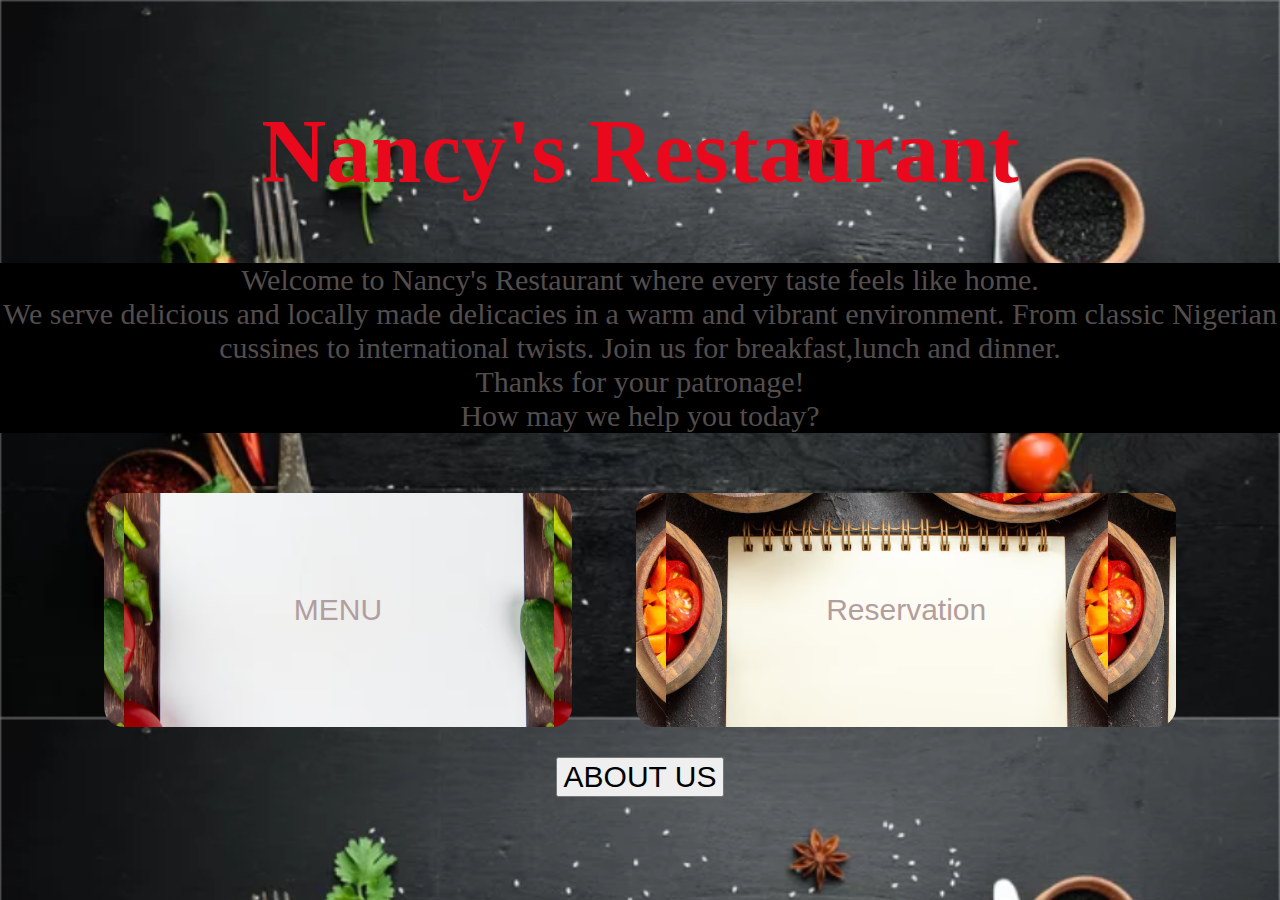
<file: index.html>
<!DOCTYPE html>
<html lang="en">
<head>
    <meta charset="UTF-8">
    <meta name="viewport" content="width=device-width, initial-scale=1.0">
    <title>Group4Project</title>
</head>
<body>
    <link rel="stylesheet" href="restaurant.css">
    <h1>Nancy's Restaurant</h1>
    <p style="font-size: 30px; color: #534d4d;background-color: black;text-align: center;">Welcome to Nancy's Restaurant where every taste feels like home.<br>We serve delicious and locally made delicacies in a warm and vibrant environment. From classic Nigerian cussines to international twists. Join us for breakfast,lunch and dinner.<br>Thanks for your patronage!
        <br>How may we help you today?</p>
        <!--These are the tab links for visiting menu and the rest sha-->
    <div class="tab-bar" style="text-align: center;">
        <a href="menu.html"><button type="button" name="MENU" id="Button1" class="tab-button" style="font-size: 30px;">MENU</button></a>
        <a href="Reservation.html"><button type="button" name="RESERVATION" id="Button2" class="tab-button" style="font-size: 30px;">Reservation</button></a>
        <a href="About_us.html"><button type="button" name="ABOUT US" id="Button3" class="tab-button" style="font-size: 30px;">ABOUT US</button></a>
    </div>
</body>

</html>
</file>
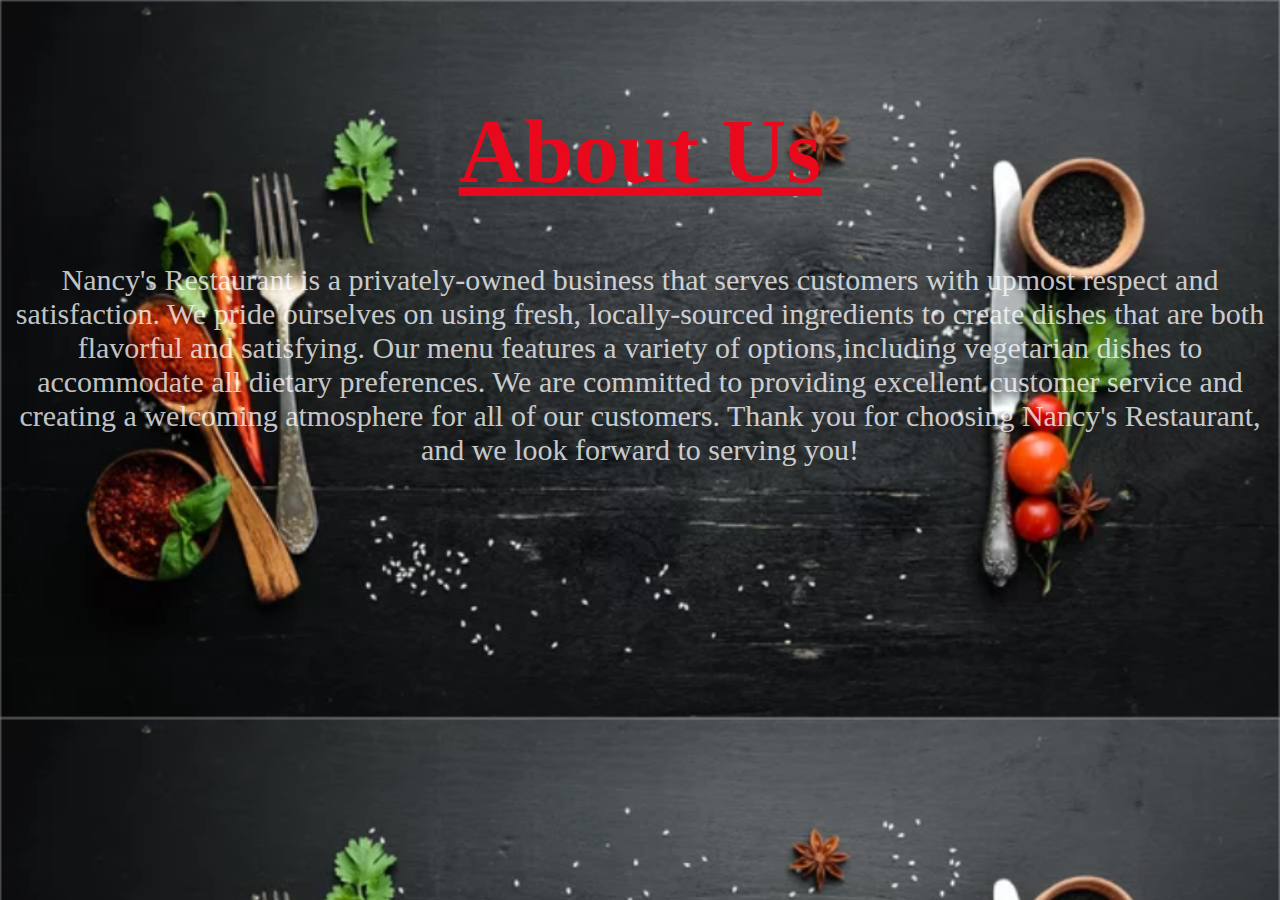
<file: About_us.html>
<!DOCTYPE html>
<html lang="en">
<head>
    <meta charset="UTF-8">
    <meta name="viewport" content="width=device-width, initial-scale=1.0">
    <title>About_Us</title>
</head>
<body>
    <link rel="stylesheet" href="restaurant.css">
    <h1><u><strong>About Us</strong></u></h1>
    <p style="font-size: 30px; color: #ffffffc5;text-align: center;">Nancy's Restaurant is a privately-owned business that serves customers with upmost respect and satisfaction. We pride ourselves on using fresh, locally-sourced ingredients to create dishes that are both flavorful and satisfying. Our menu features a variety of options,including vegetarian dishes to accommodate all dietary preferences. We are committed to providing excellent customer service and creating a welcoming atmosphere for all of our customers. Thank you for choosing Nancy's Restaurant, and we look forward to serving you!</p>
</body>
</html>
</file>
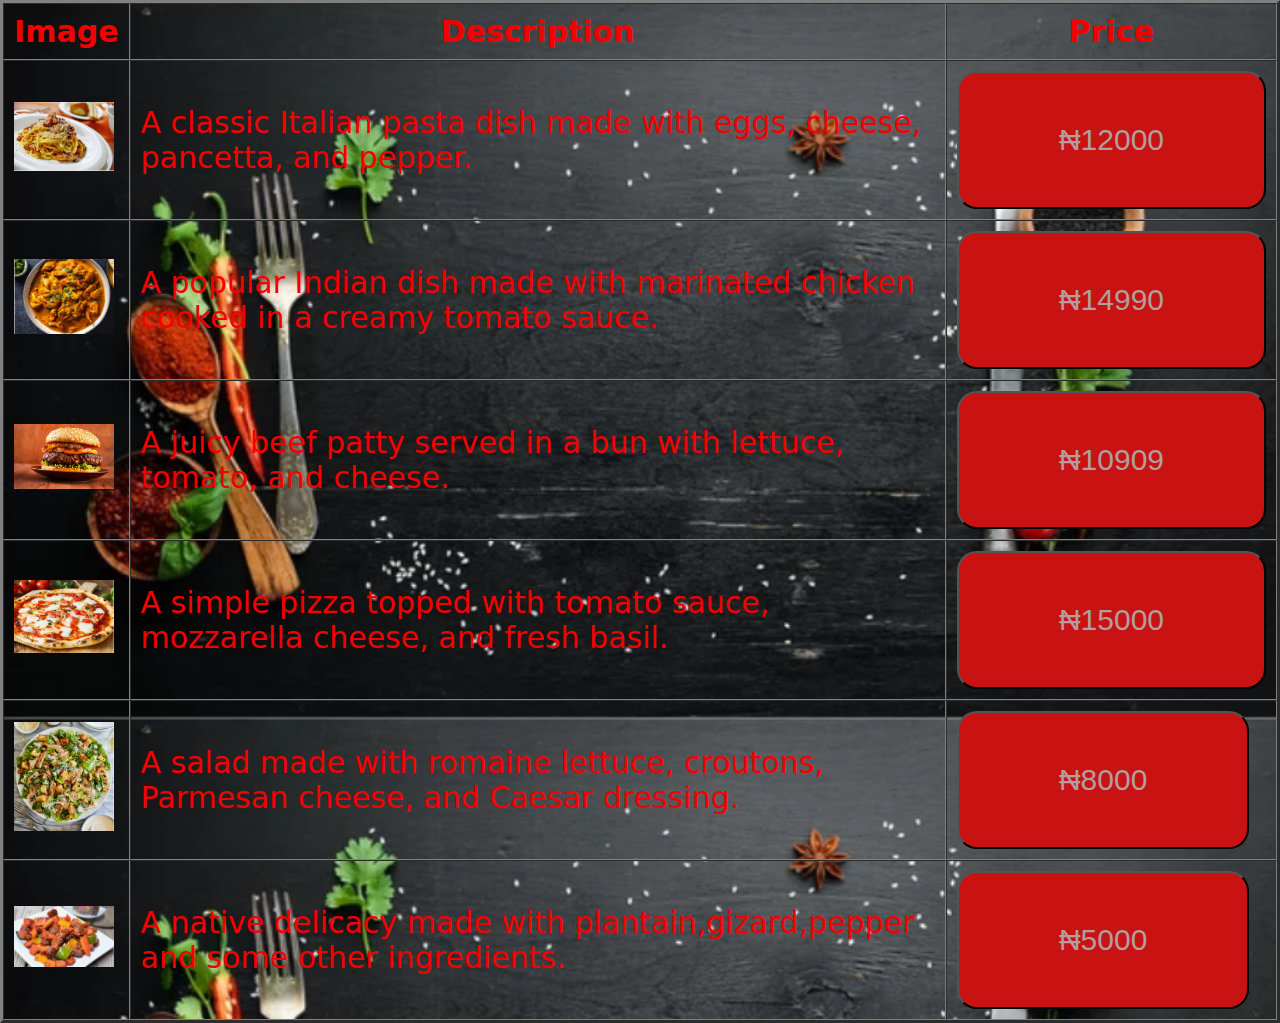
<file: menu.html>
<!DOCTYPE html>
<html lang="en">
<head>
    <meta charset="UTF-8">
    <meta name="viewport" content="width=device-width, initial-scale=1.0">
    <title>Document</title>
</head>
<body>
    <link rel="stylesheet" href="restaurant.css">
    <table style="font-size: 30px;color: rgb(244, 0, 0) ;font-family: system-ui, -apple-system, BlinkMacSystemFont, 'Segoe UI', Roboto, Oxygen, Ubuntu, Cantarell, 'Open Sans', 'Helvetica Neue', sans-serif;" border="3" cellpadding="10" cellspacing="0">
        <tr >
            <th>Image</th>
            <th>Description</th>
            <th>Price</th>
        </tr>
        <tr>
            <td><img src="New tab - Google Chrome 16_02_2026 3_52_37 pm.png" alt="Spaghetti Carbonara" width="100"></td>
            <td>A classic Italian pasta dish made with eggs, cheese, pancetta, and pepper.</td>
            <td><a href="PricePage.html"><button type="price"class="tab">₦12000</button></td>
        </tr>
        <tr>
            <td><img src="The Best Chicken Tikka Masala Recipe - Google Chrome 16_02_2026 3_56_44 pm.png" alt="Chicken Tikka Masala" width="100"></td>
            <td>A popular Indian dish made with marinated chicken cooked in a creamy tomato sauce.</td>
            <td><a href="PricePage.html"> <button type="price"class="tab">₦14990</button></td>
        </tr>
        <tr>
            <td><img src="AUSSIE BEEF & PINEAPPLE BURGERS - Pure Gold Pineapples - Google Chrome 16_02_2026 4_00_20 pm.png" alt="Beef Burger" width="100"></td>
            <td>A juicy beef patty served in a bun with lettuce, tomato, and cheese.</td>
            <td><a href="PricePage.html"> <button type="price"class="tab">₦10909</button></td>
        </tr>
         <tr>
            <td><img src="gizdodo pictures - Google Search - Google Chrome 17_02_2026 2_57_17 am.png" alt="Margherita Pizza" width="100"></td>
            <td>A simple pizza topped with tomato sauce, mozzarella cheese, and fresh basil.</td>
            <td><a href="PricePage.html"> <button type="price"class="tab">₦15000</button></td> 
        </tr>
         <tr>
            <td><img src="caesar salad - Google Search - Google Chrome 17_02_2026 3_01_57 am.png" alt="Caesar Salad" width="100"></td>
            <td>A salad made with romaine lettuce, croutons, Parmesan cheese, and Caesar dressing.</td>
            <td><a href="PricePage.html"> <button type="price"class="tab">₦8000</button></td>  
         </tr>
         <tr>
            <td><img src="gizdodo pictures - Google Search - Google Chrome 17_02_2026 2_49_46 am.png" alt="Gizdodo" width="100"></td>
            <td>A native delicacy made with plantain,gizard,pepper and some other ingredients.</td>
            <td><a href="PricePage.html"> <button type="price"class="tab">₦5000</button></td>
         </tr> 
        </table>
</body>
</html>
</file>
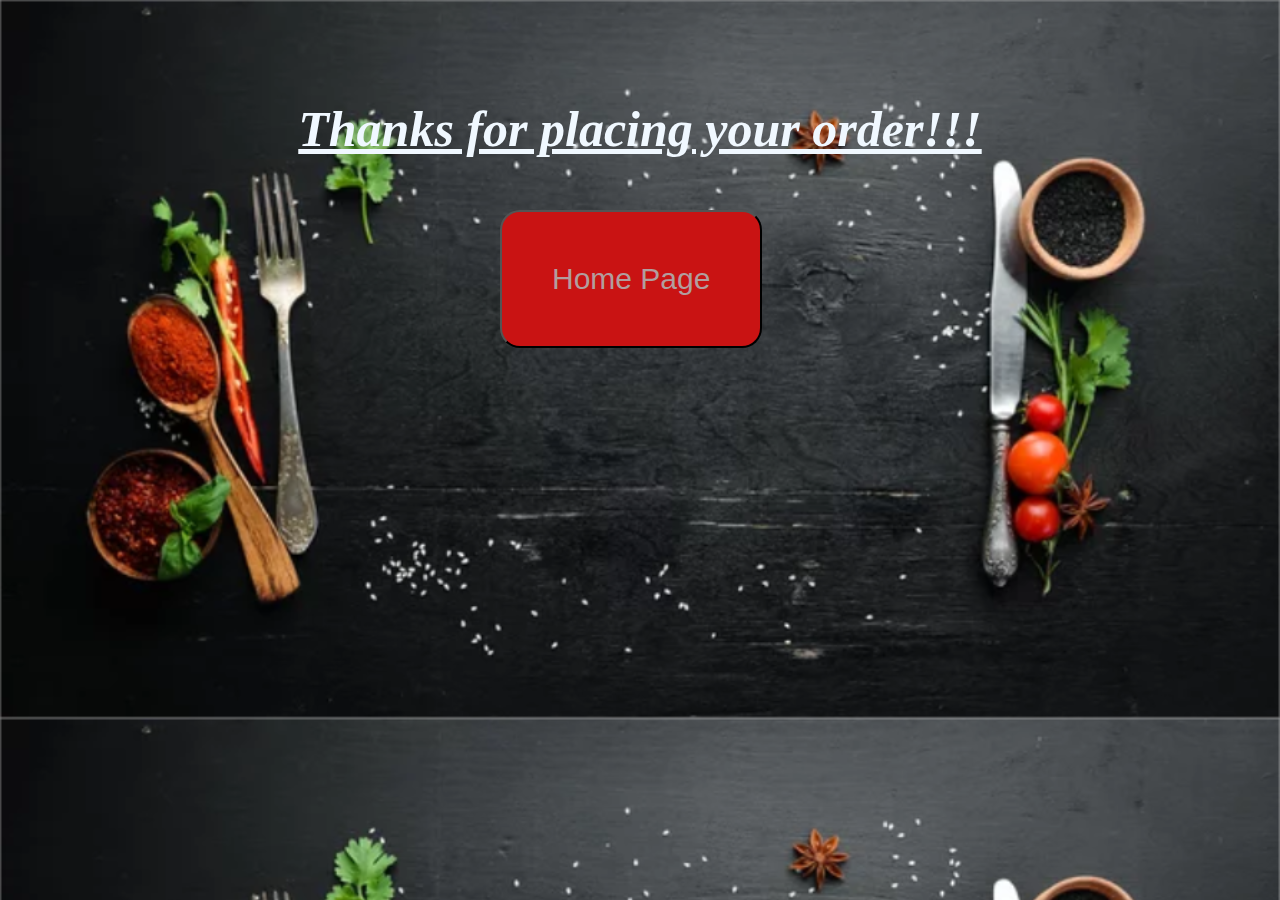
<file: PricePage.html>
<!DOCTYPE html>
<html lang="en">
<head>
    <meta charset="UTF-8">
    <meta name="viewport" content="width=device-width, initial-scale=1.0">
    <title>Document</title>
</head>
<body>
    <link rel="stylesheet" href="restaurant.css">
    <h1  class="text" style="font-size: 50px;color: aliceblue ;"><u><i><strong>Thanks for placing your order!!!</strong></i></u></h1><br>
    <a href="restaurant.html"><button class="tab-bar" type="Home" id="Home_Page" style="padding: 50px; position: center;">Home Page</button></a>
</body>

</html>
</file>
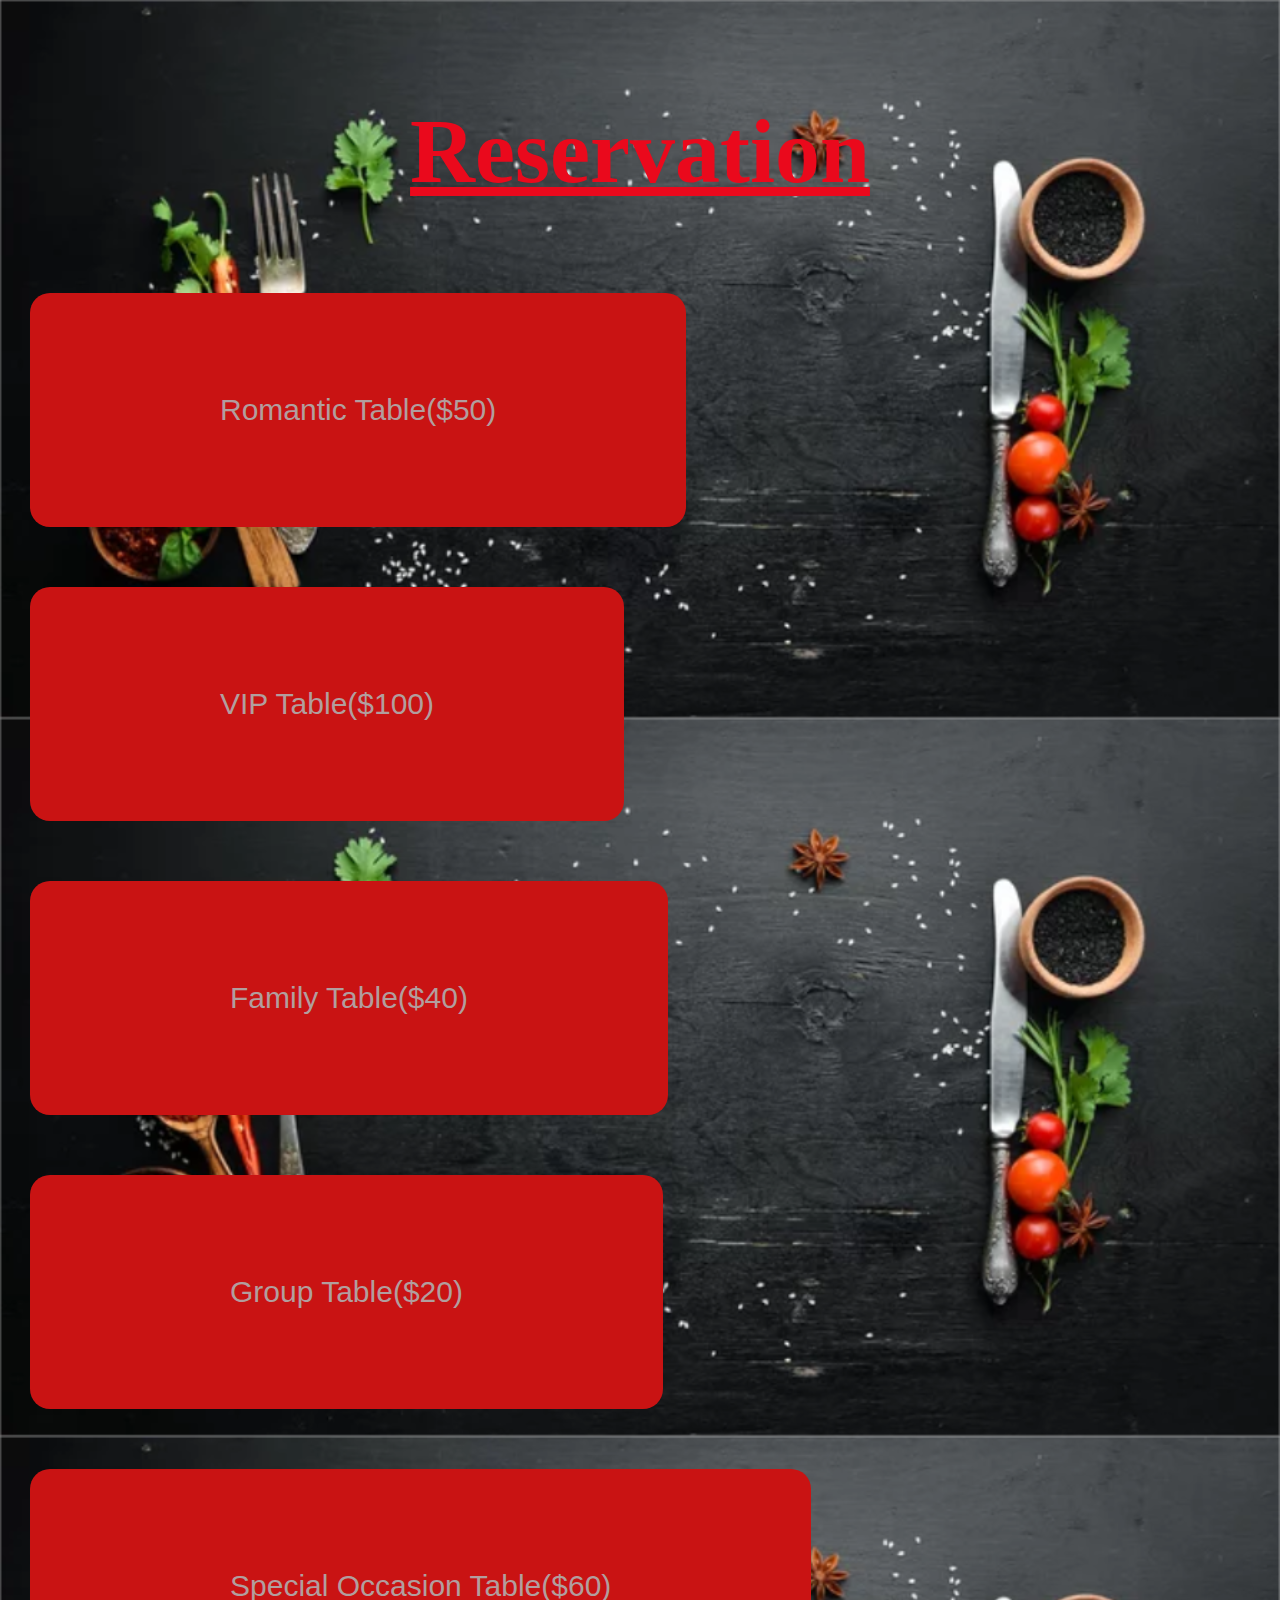
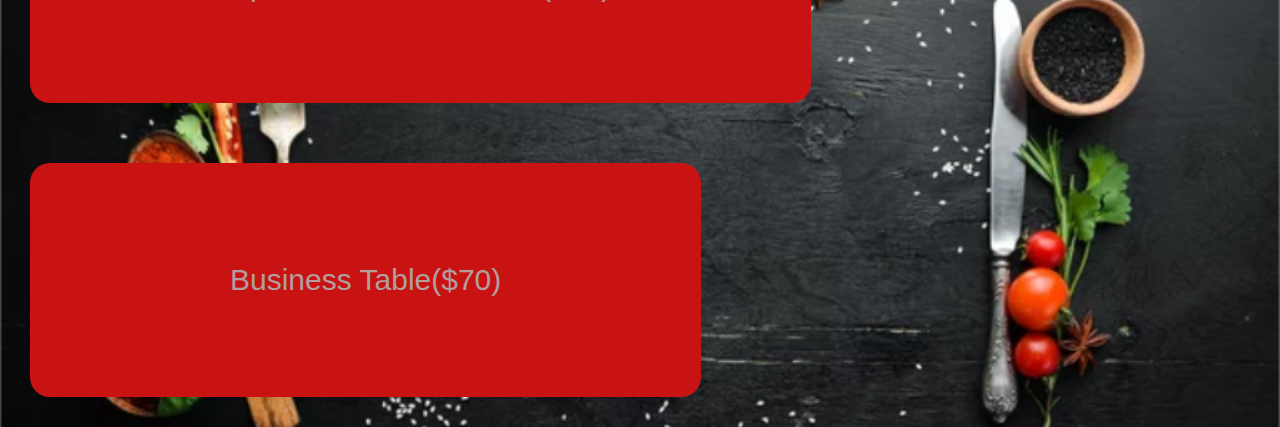
<file: Reservation.html>
<!DOCTYPE html>
<html lang="en">
<head>
    <meta charset="UTF-8">
    <meta name="viewport" content="width=device-width, initial-scale=1.0">
    <title>Reservation_Page</title>
    <link rel="stylesheet" href="restaurant.css">
</head>
<body>
<div>
    <a href="Tables.html"></a>
    <h1><u><strong>Reservation</strong></u></h1>
    <a href="Tables.html"><button class="tab-btn tab-button" type="button" name="Romantic_Reservation" id="Romantic" style="font-size: 30px;">Romantic Table($50)</button><br>
    <button class="tab-btn tab-button" type="button" name="VIP_Reservation" id="VIP" style="font-size: 30px;">VIP Table($100)</button><br>
    <button class="tab-btn tab-button" type="button" name="Family_Reservation" id="Family" style="font-size: 30px;">Family Table($40)</button><br>
    <button class="tab-btn tab-button" type="button" name="Group_Reservation" id="Group" style="font-size: 30px;">Group Table($20)</button><br>
    <button class="tab-btn tab-button" type="button" name="Special_Reservation" id="Special" style="font-size: 30px;">Special Occasion Table($60)</button><br>
    <button class="tab-btn tab-button" type="button" name="Business_Reservation" id="Business" style="font-size: 30px;">Business Table($70)</button><br></a>
</div>
</body>
</html>
</file>
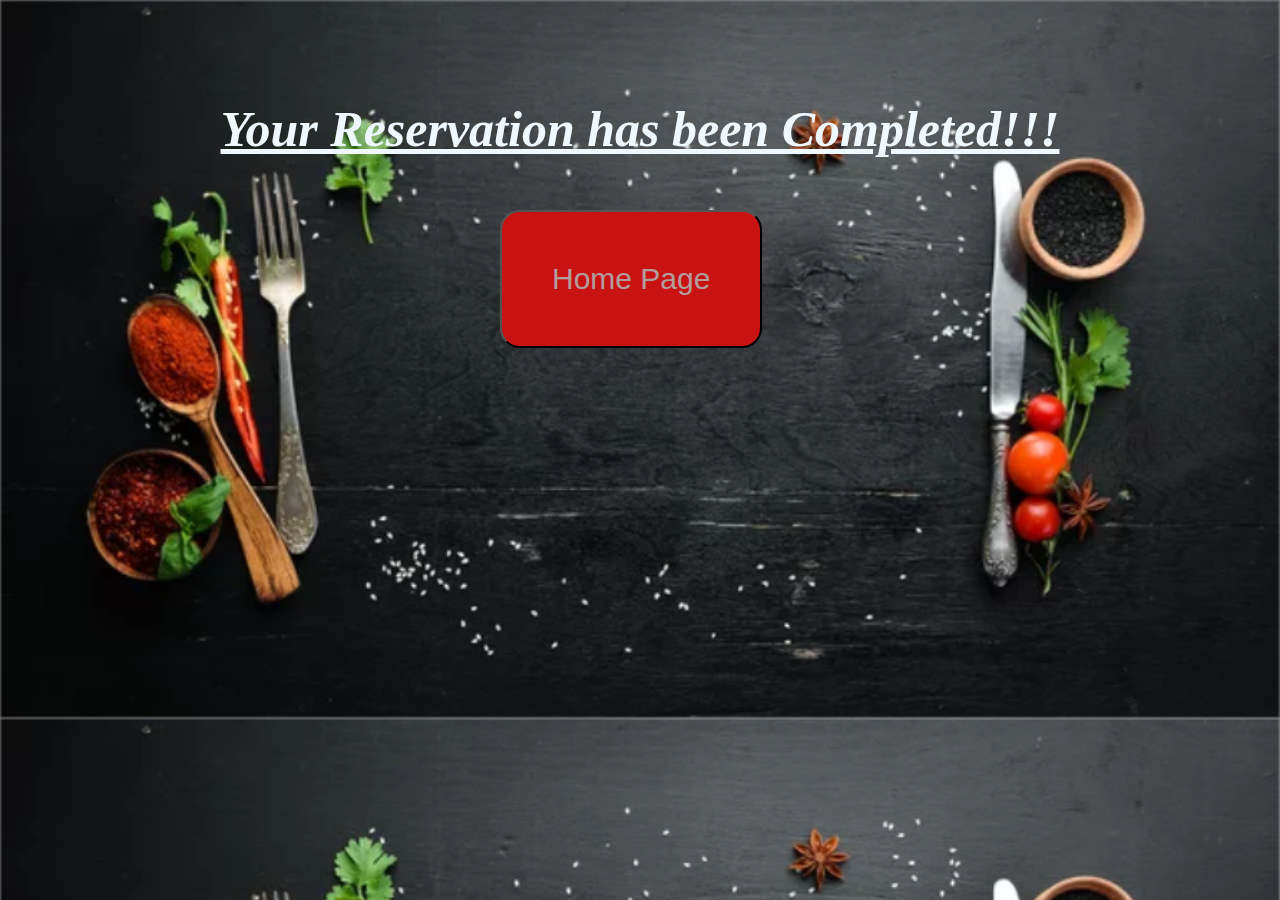
<file: ReservationComplete.html>
<!DOCTYPE html>
<html lang="en">
<head>
    <meta charset="UTF-8">
    <meta name="viewport" content="width=device-width, initial-scale=1.0">
    <title>Document</title>
</head>
<body>
    <link rel="stylesheet" href="restaurant.css">
    <h1  class="text" style="font-size: 50px;color: aliceblue ;"><u><i><strong>Your Reservation has been Completed!!!</strong></i></u></h1><br>
    <a href="restaurant.html"><button class="tab-bar" type="Home" id="Home_Page" style="padding: 50px; position: center;">Home Page</button></a>
</body>
</html>
</file>
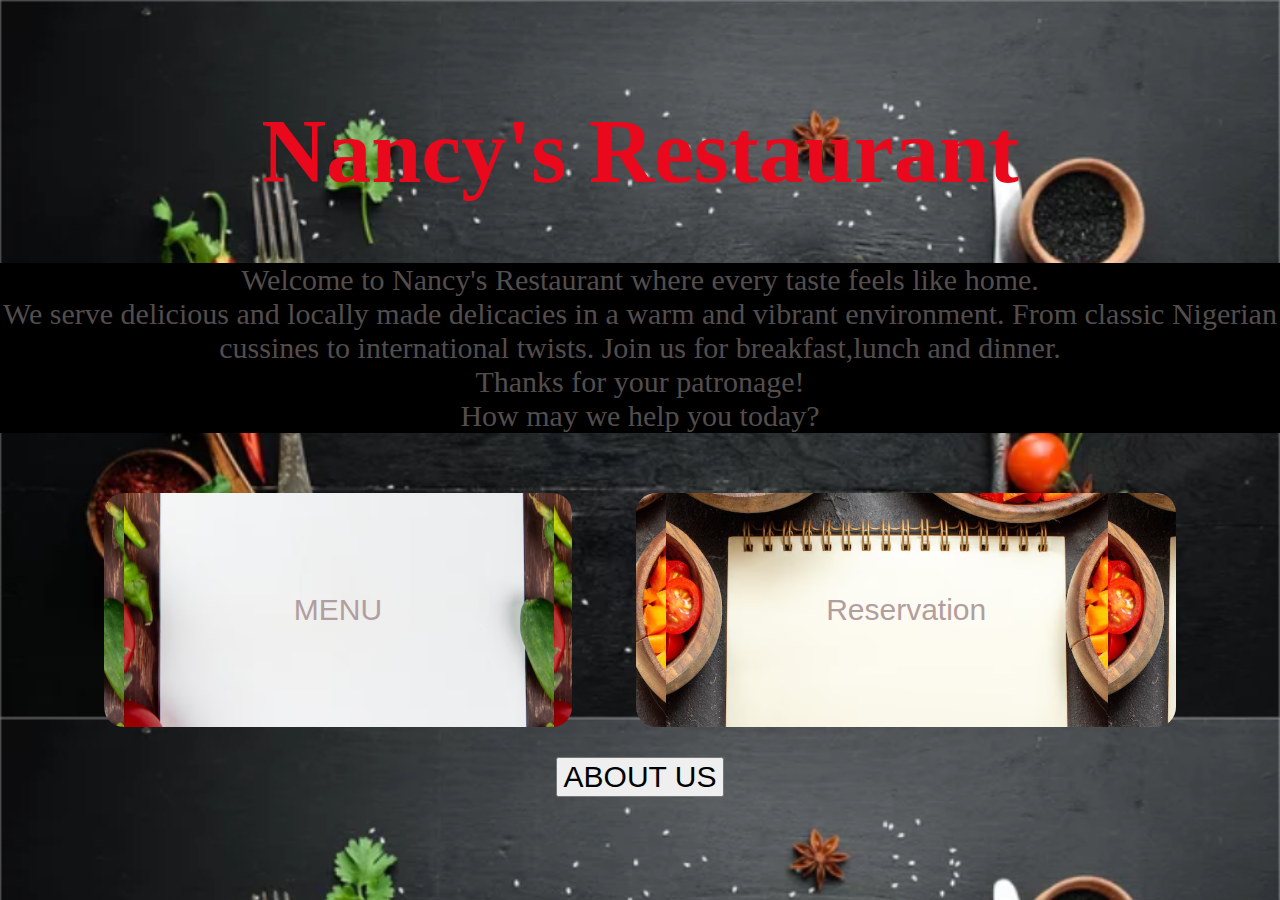
<file: restaurant.html>
<!DOCTYPE html>
<html lang="en">
<head>
    <meta charset="UTF-8">
    <meta name="viewport" content="width=device-width, initial-scale=1.0">
    <title>Group4Project</title>
</head>
<body>
    <link rel="stylesheet" href="restaurant.css">
    <h1>Nancy's Restaurant</h1>
    <p style="font-size: 30px; color: #534d4d;background-color: black;text-align: center;">Welcome to Nancy's Restaurant where every taste feels like home.<br>We serve delicious and locally made delicacies in a warm and vibrant environment. From classic Nigerian cussines to international twists. Join us for breakfast,lunch and dinner.<br>Thanks for your patronage!
        <br>How may we help you today?</p>
        <!--These are the tab links for visiting menu and the rest sha-->
    <div class="tab-bar" style="text-align: center;">
        <a href="menu.html"><button type="button" name="MENU" id="Button1" class="tab-button" style="font-size: 30px;">MENU</button></a>
        <a href="reservation.html"><button type="button" name="RESERVATION" id="Button2" class="tab-button" style="font-size: 30px;">Reservation</button></a>
        <a href="About_us.html"><button type="button" name="ABOUT US" id="Button3" class="tab-button" style="font-size: 30px;">ABOUT US</button></a>
    </div>
</body>
</html>
</file>
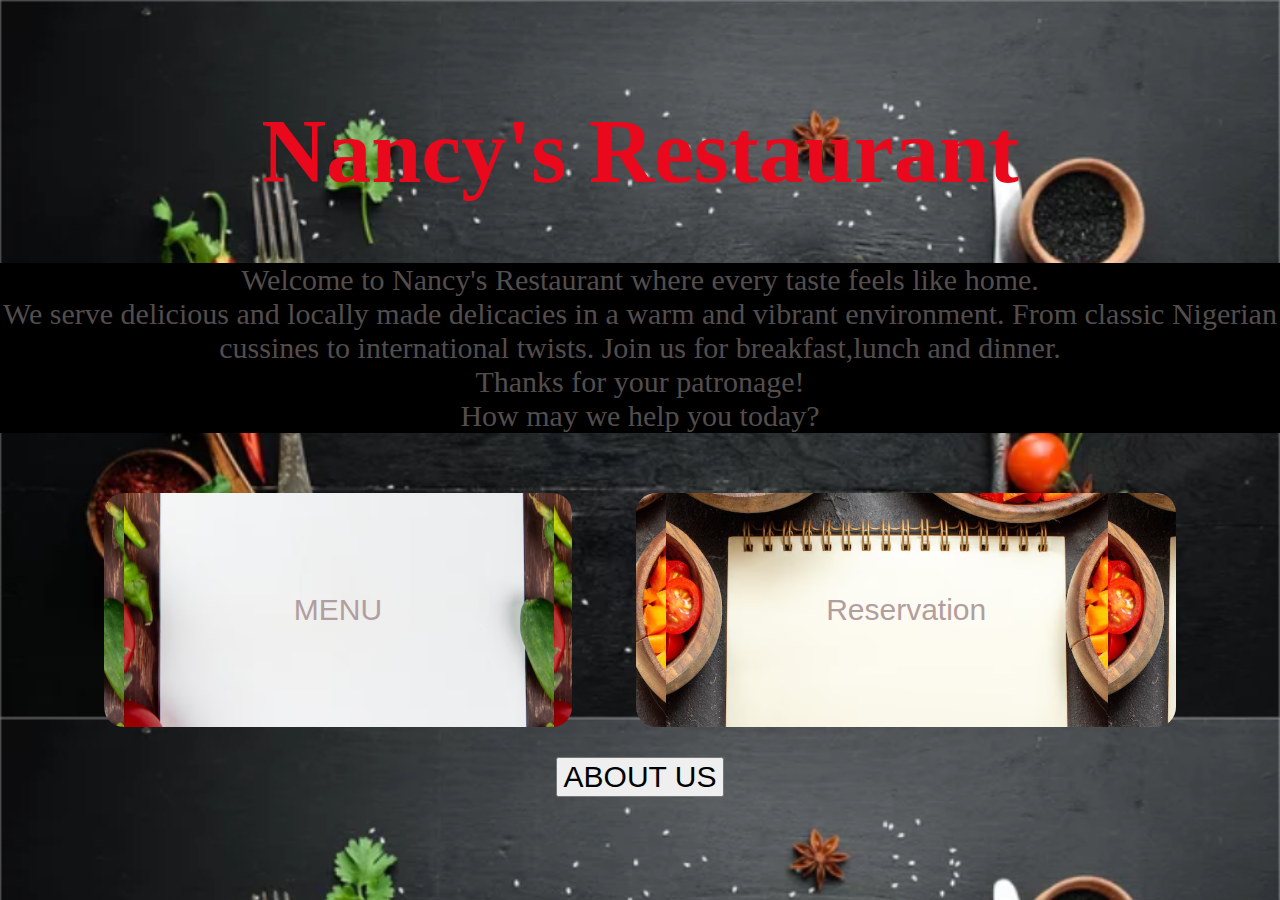
<file: Restaurant.html>
<!DOCTYPE html>
<html lang="en">
<head>
    <meta charset="UTF-8">
    <meta name="viewport" content="width=device-width, initial-scale=1.0">
    <title>Group4Project</title>
</head>
<body>
    <link rel="stylesheet" href="restaurant.css">
    <h1>Nancy's Restaurant</h1>
    <p style="font-size: 30px; color: #534d4d;background-color: black;text-align: center;">Welcome to Nancy's Restaurant where every taste feels like home.<br>We serve delicious and locally made delicacies in a warm and vibrant environment. From classic Nigerian cussines to international twists. Join us for breakfast,lunch and dinner.<br>Thanks for your patronage!
        <br>How may we help you today?</p>
        <!--These are the tab links for visiting menu and the rest sha-->
    <div class="tab-bar" style="text-align: center;">
        <a href="menu.html"><button type="button" name="MENU" id="Button1" class="tab-button" style="font-size: 30px;">MENU</button></a>
        <a href="Reservation.html"><button type="button" name="RESERVATION" id="Button2" class="tab-button" style="font-size: 30px;">Reservation</button></a>
        <a href="About_us.html"><button type="button" name="ABOUT US" id="Button3" class="tab-button" style="font-size: 30px;">ABOUT US</button></a>
    </div>
</body>

</html>
</file>
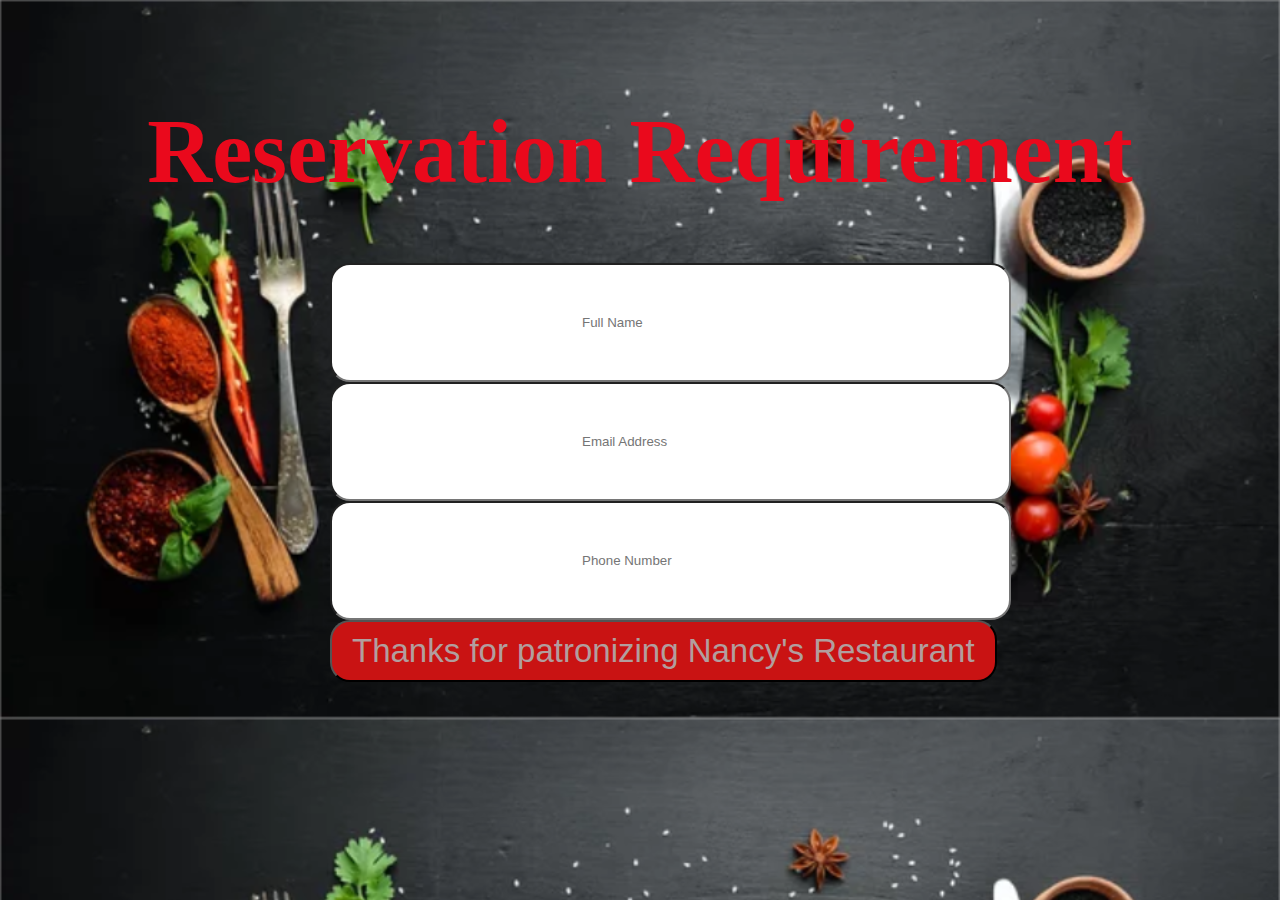
<file: Tables.html>
<!DOCTYPE html>
<html lang="en">
<head>
    <meta charset="UTF-8">
    <meta name="viewport" content="width=device-width, initial-scale=1.0">
    <title>Document</title>
</head>
<body>
    <link rel="stylesheet" href="restaurant.css">
    <h1>Reservation Requirement</h1>
<ul style="margin-left: 290px;">
    <form id="reservationForm" action="ReservationComplete.html" method="post">
    <label for="nameInput"><input id="nameInput" name="name" class="Info" type="text" placeholder="Full Name" required><br></label>
    <label for="emailInput"><input id="emailInput" name="email" class="Info" type="email" placeholder="Email Address" required><br></label>
    <label for="phoneInput"><input id="phoneInput" name="phone" class="Info" type="number" placeholder="Phone Number" required><br></label>
    <a href="ReservationComplete.html"><button type="submit" class="tab" style="padding: 10px 20px;margin-left: 0px; font-size: 33px;">Thanks for patronizing Nancy's Restaurant</button></a>
    </form>
</ul>
</body>
</html>
</file>
<file: restaurant.css>
body{
    background-size: cover;
    background-position: cover;
    font-family: 'Arial Narrow Bold', MV Boli,;
    background-image: url('Restaurant Food Background Images – Browse 7,437,764 Stock Photos, Vectors, and Video _ Adobe Stock - Google Chrome 15_02_2026 4_50_53 pm.png');
    background-size: 100%;
    margin: 0;
    padding: 0;
}

h1{
    color: #ea091c;
    font-family: cursive;
    font-size: 90px;
    text-align: center;
    margin-top: 100px;
}
#Button1{
    font-size: 30px;
    color: #b29e9e;
    background-image: url('Menu design background Images - Free Download on Freepik - Google Chrome 16_02_2026 10_42_50 pm.png');
    background-position: 20px;
    border-radius: 20px;
    text-align: center;
    margin: 30px;
    padding:100px 190px;
    border: none;
    cursor: pointer;
    -webkit-border-radius: 20px;
    -moz-border-radius: 20px;
    -ms-border-radius: 20px;
    -o-border-radius: 20px;
}

#Button2{
    font-size: 30px;
    color: #b29e9e;
    background-image: url('Top view of sketchbook and fresh vegetables colorful bell peppers green chili peppers tomatoes and black peppercorns on rustic wood _ Free Photo - Google Chrome 16_02_2026 10_22_46 pm.png');
    background-position: 30px;
    border-radius: 20px;
    text-align: center;
    margin: 30px;
    padding:100px 190px;
    border: none;
    cursor: pointer;
    -webkit-border-radius: 20px;
    -moz-border-radius: 20px;
    -ms-border-radius: 20px;
    -o-border-radius: 20px;
}

#Romantic{
    font-size: 30px;
    color: #b29e9e;
    background-color: rgb(201, 19, 19);
    border-radius: 20px;
    text-align: center;
    margin: 30px;
    padding:100px 190px;
    border: none;
    cursor: pointer;
    -webkit-border-radius: 20px;
    -moz-border-radius: 20px;
    -ms-border-radius: 20px;
    -o-border-radius: 20px;
}

#VIP{
    font-size: 30px;
    color: #b29e9e;
    background-color: rgb(201, 19, 19);
    border-radius: 20px;
    text-align: center;
    margin: 30px;
    padding:100px 190px;
    border: none;
    cursor: pointer;
    -webkit-border-radius: 20px;
    -moz-border-radius: 20px;
    -ms-border-radius: 20px;
    -o-border-radius: 20px;
}

#Bar{
    font-size: 30px;
    color: #b29e9e;
    background-color: rgb(201, 19, 19);
    border-radius: 20px;
    text-align: center;
    margin: 30px;
    padding:100px 200px;
    border:none;
    cursor: pointer;
    -webkit-border-radius: 20px;
    -moz-border-radius: 20px;
    -ms-border-radius: 20px;
    -o-border-radius: 20px;
}

.tab-btn{
    font-size: 30px;
    color: #b29e9e;
    background-color: rgb(201, 19, 19);
    border-radius: 20px;
    text-align: center;
    margin: 30px;
    padding:100px 200px;
    border:none;
    cursor: pointer;
    -webkit-border-radius: 20px;
    -moz-border-radius: 20px;
    -ms-border-radius: 20px;
    -o-border-radius: 20px;
}

.tab-btn:hover{
    background-color: rgb(255, 0, 0);
    border-radius: 20px;
    box-shadow: #b29e9e 0px 0px 20px;
    color: white;
    -webkit-border-radius: 20px;
    -moz-border-radius: 20px;
    -ms-border-radius: 20px;
    -o-border-radius: 20px;
}

#Home_Page{
    padding: 100px 200px;
    font-size: 30px;
    margin-left: 500px;
    color: #b29e9e;
    background-color: rgb(201, 19, 19);
    background-position: center;
    box-sizing: border-box;
    border-radius: 20px;
    -webkit-border-radius: 20px;
    -moz-border-radius: 20px;
    -ms-border-radius: 20px;
    -o-border-radius: 20px;
    cursor: pointer;
}

.tab{
    padding: 50px 100px;
    font-size: 30px;
    color: #b29e9e;
    background-color: rgb(201, 19, 19);
    background-position: center;
    box-sizing: border-box;
    border-radius: 20px;
    -webkit-border-radius: 20px;
    -moz-border-radius: 20px;
    -ms-border-radius: 20px;
    -o-border-radius: 20px;
    cursor: pointer;
}

.Info{
    padding: 50px 250px;
    border-radius: 20px;
    -webkit-border-radius: 20px;
    -moz-border-radius: 20px;
    -ms-border-radius: 20px;
    -o-border-radius: 20px;
}
</file>
